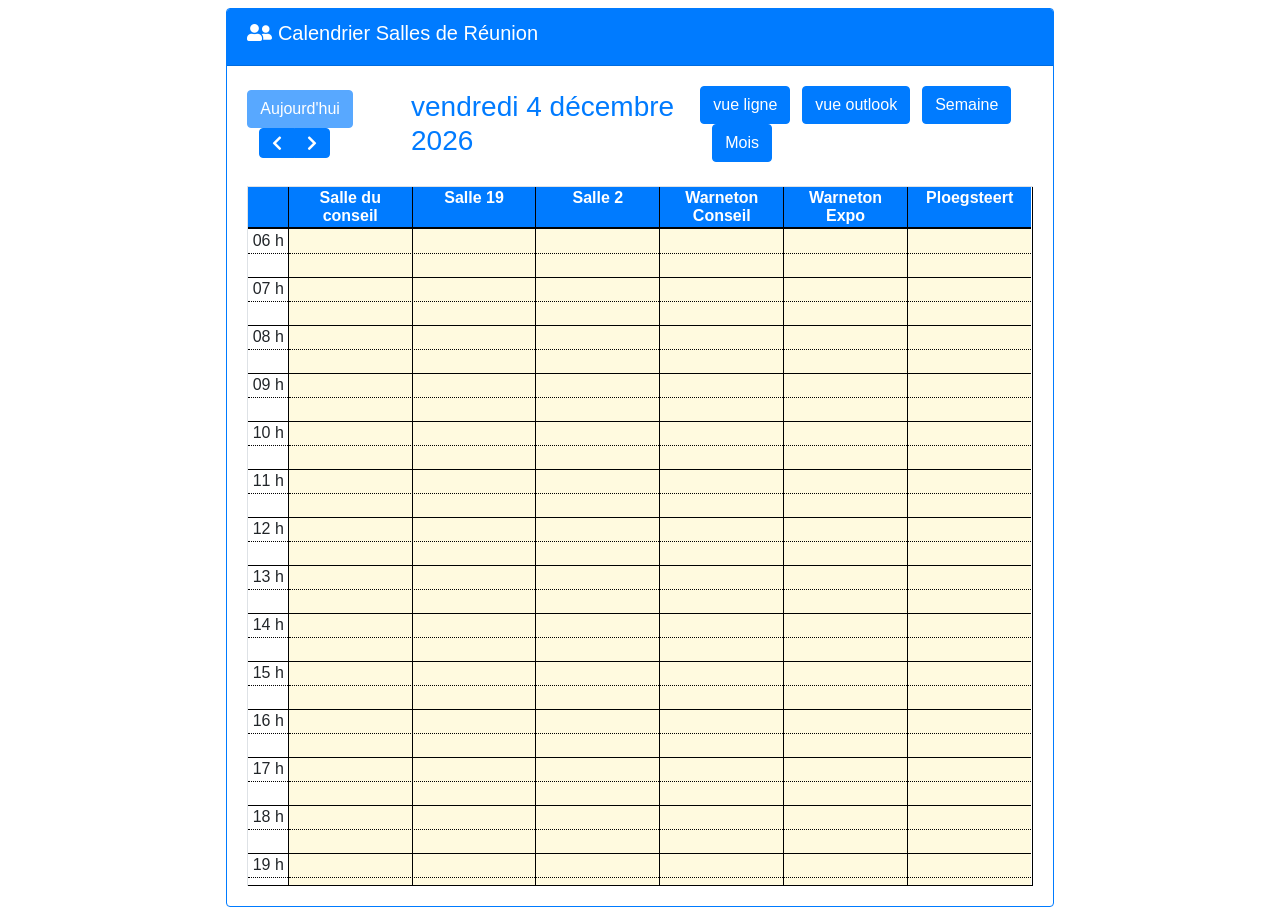
<file: index.html>
<head>
<meta charset="utf-8">
<link rel="stylesheet" href="./css/bootstrap.min.css" rel="stylesheet">
<script src="./js/jquery-3.4.1.js"></script>
<script src="./js/jquery-ui-1.12.1/jquery-ui.js"></script>
<script src="./js/jquery-ui-1.12.1/datepicker-fr.js"></script>
<script src="./js/timepicker/timepicker.js"></script>
<script src="./js/bootstrap.min.js"></script>
<script src="assets/fullcal/lib/main.js"></script>
<script src="assets/fullcal/lib/locales/fr.js"></script>
<link href="css/fawesome/fontawesome-all.css" rel="stylesheet" />
<link rel="stylesheet" href="./js/jquery-ui-1.12.1/jquery-ui.css">
<link rel="stylesheet" href="./js/timepicker/timepicker.css">

<link href="assets/fullcal/lib/main.css" rel="stylesheet" />
	





</head>

<body>



<style type="text/css">

.fc th {
    text-align: center;
    background: #007bff;
    color: #ffffff;
}
.fc .fc-toolbar-title {
    font-size: 1.75em;
    margin: 0;
    color: #007bff;
}
.fc .fc-highlight {
    background: rgba(0, 0,0, 0.3);
    
  }
.table-bordered td, .table-bordered th {
    border: 1px solid #000000;
}
.fc-direction-ltr .fc-timegrid-col-events {
    margin: unset;
}
.fc-day-sun { background-color:#cbe4ff;
	 }
.fc-day-sat { background-color:#cbe4ff;  }
</style>


<!-- Contenu de la page -->
<div id="wrapper">
	<div class="row">
      <div class="col-lg-2"> 
	  <!-- Button trigger modal -->



<!-- Modal creation-->
<div class="modal fade" id="creationModal" tabindex="-1" role="dialog" aria-labelledby="creationModal" aria-hidden="true">
  <div class="modal-dialog modal-dialog-centered" role="document">
    <div class="modal-content">
      <div class="modal-header bg-info text-white">
        <h5 class="modal-title" id="creationModalTitre">Calendrier des salles </h5> 
		<!--<p>Date: <input type="text" id="datepicker" size="30"></p> -->
        <button type="button" class="close" data-dismiss="modal" aria-label="Close">
          <span aria-hidden="true">&times;</span>
        </button>
      </div>
      <div class="modal-body">
	  <div class="container-fluid">

<form id="creationReservation" class="form-horizontal" method="POST">
	<div class="row">

		<div class="col-md-6">

				<!-- <div id="eventId-group" class="form-group"> -->
				<input type="hidden" class="form-control" id="persId" name="persId">
				<input type="hidden" class="form-control" id="eventId" name="eventId">
				<input type="hidden" class="form-control" id="sequence" name="sequence">
					<!-- errors will go here -->
					<!-- </div> -->
		
				<div id="titleEvent-group" class="form-group">
					<label class="control-label" for="titleEvent">Intitulé Réunion</label>
					<input type="text" class="form-control" id="titleEvent" name="titleEvent" autocomplete="off" readonly="true">
							<!-- errors will go here -->
				</div>

				<div id="startdate-group" class="form-group">
				<label class="control-label" for="startDate">Heure de début</label>
				<input type="text" class="form-control" id="startDate" name="startDate" autocomplete="off" readonly="true">
				<!-- errors will go here -->
				</div>

				<div id="enddate-group" class="form-group">
				<label class="control-label" for="endDate">Heure de fin</label>
				<input type="text" class="form-control " id="endDate" name="endDate" autocomplete="off" readonly="true" >
									<!-- errors will go here -->
				</div>

		</div>

		<div class="col-md-6">

			<div id="date-group" class="form-group">
				<label class="control-label" for="date">Date</label>
				<input type="text" class="form-control" id="datepicker" name="dayDate" autocomplete="off" readonly="true">
				<!-- errors will go here -->
			</div>
			<div id="textcolor-group" class="form-group">
				<label class="control-label" for="Salle">Salle</label>
				<select id="salle" name="salle" class="form-control" disabled="true">
    				<option value=1>Salle Conseil</option>
    				<option value=2>Salle 19 </option>
    				<option value=4>Salle 2</option>
					<option value=5>Warneton Conseil</option>
					<option value=6>Warneton Expo</option>
					<option value=7>Ploegsteert</option>
 				</select>
			</div>
			<div id="textcolor-group" class="form-group">
			<label class="control-label" for="aides"> Réception </label>
				<input type="checkbox" id="ckserrecep"  name="ckserrecep" onclick="" disabled="true" >
				<label class="control-label" for="aides">Service Informatique</label>
				<input type="checkbox" id="ckserinfo"   name="ckserinfo" onclick="" disabled="true">
				
			</div>
	 	</div>
			
		<div class="col-md-12">
			<div id="descriptionEvent-group" class="form-group">
            	<label for="message-text" class="col-form-label">Description </label>
            	<textarea form="creationReservation" class="form-control rounded-0" id="areadescription" name="areadescription" rows="6" readonly="true"></textarea>
          	</div>
	</div>
	</form>	  
</div>



</div>

      </div>
      <div class="modal-footer">
        <div id="bouttonAnnuler"> <button type="button" class="btn btn-secondary" data-dismiss="modal">Annuler</button></div>
        
		
		
      </div>
    </div>
  </div>
</div>

<!-- Modal update-->

	  
	  
	  </div> 
			





	  
	  <div class="col-lg-8">
	  		<div class="card border-primary mt-2 mx-2 ">
  					<div class="card-header text-white bg-primary ">
    					<h5> <i class="fas fa-user-friends"></i> Calendrier Salles de Réunion</h5>
  					</div>
				 
				 	 <div class="card-body">
				  
						 <div id="calendar"></div>
					 </div>
		   </div>
		
			
		</div>
	     

		
			
	     



				
		<!--Quatrieme COLONNE -->
		<div class="col-lg-2">

			
		
	   
	   
	   
	   
	   </div>	<!-- //FIN COlONNE 4 -->		
	            
                          
                   

    </div> <!--  FIN ROW -->
			
			  
   </div>  <!-- FIN WRAPPER --> 

	
    <script>
	var calendar;
    document.addEventListener('DOMContentLoaded', function() {
    var calendarEl = document.getElementById('calendar');

    calendar = new FullCalendar.Calendar(calendarEl, {
	  
	  schedulerLicenseKey: 'GPL-My-Project-Is-Open-Source',
	  locale: 'fr',
      height: '800',
      slotMinTime: '06:00:00',
      slotMaxTime: '22:00:00',
	  themeSystem: 'bootstrap',
	  allDaySlot: false,
      // slotDuration: '00:15:00',
	  
	  views: {
    	month: { titleFormat: { year: 'numeric', month: 'long' }},
		week: { titleFormat: { year: 'numeric', month: 'long',day: 'numeric'}},
		day: { titleFormat: { year: 'numeric', month: 'long', day: 'numeric', weekday: 'long'}}
		    	
      },

       
	  navLinks: true,
     // slotLabelInterval: '00:30:00',
	 eventOverlap: false,
      editable: false, // enable draggable events
      selectable: true,
      aspectRatio: 1.8,
      resourceAreaWidth: '15%',
	  customButtons: {
          myCustomButton1: {
			text: 'Semaine',
          click: function () {//alert('Vous allez changer un truc' );
	calendar.setOption('height', 400);
	calendar.changeView('dayGridWeek');}
                    
                         },
		  myCustomButton2: {
          text: 'vue ligne',
          click: function () {//alert('Vous allez changer un truc' );
	calendar.setOption('height', 250);
	calendar.changeView('resourceTimelineDay');}
                    
                         },
		 myCustomButton3: {
          text: 'vue outlook',
          click: function () {//alert('Vous allez changer un truc' );
	calendar.setOption('height', 800);
	calendar.changeView('resourceTimeGridDay');}
                    
                         },
						 myCustomButton4: {
          text: 'Mois',
          click: function () {//alert('Vous allez changer un truc' );
	calendar.setOption('height', 800);
	calendar.changeView('dayGridMonth');}
                    
                         }
      },
      headerToolbar: {
        left: 'today prev,next',
        center: 'title',
        right: 'myCustomButton2 myCustomButton3 myCustomButton1 myCustomButton4'
      },
      //initialView: 'resourceTimelineDay',
	  initialView: 'resourceTimeGridDay',
	
	  eventResize: function(info) { 
		
	 
	},
	 
	  select: function(info) { 
	 
	 },
	  dateClick: function(info) {     //ce qui se passe quand on clique sur une date
		
		viderForm();
		   
		var dktl = new Date (info.date);
				 //alert('dateclick ');

        if (dktl.getHours() == 0){       //heure = 0 cad on a cliqué sur le jour du mois/semaine donc on va sur ce jour la
            calendar.setOption('height', 800);
		    calendar.changeView('resourceTimeGridDay');
		    calendar.gotoDate( info.date );
        }
        else {  // on a cliqué sur une des heures du jour donc on ouvre fenetre pour encoder reservation e
            
           
        }  
	   
      },

	  navLinkDayClick: function(date,jevent) { // lorsque l'on clique sur numéro du jour dans calendrier -> go ce jour la
		
		calendar.setOption('height', 800);
		calendar.changeView('resourceTimeGridDay');
		calendar.gotoDate( date );

	  },
	  eventDrop: function(info) {
		
    
  },
	  
	  eventClick: function(info) {
		
		if(info.event.extendedProps.serrecep < 99)
		{
		
		var id = info.event.id;
		
		viderForm();
        //alert('date creation: ' + info.event.start);
		var d = new Date (info.event.start);
		var f = new Date (info.event.end);
		jour=d.getDate();
		if(jour < 10)
          jour = "0" + jour;
		mois = d.getMonth()+1;
		if(mois< 10)
          mois = "0" + mois;


	    var dateEvent = jour+'/'+mois+'/'+d.getFullYear();
		//alert('date debut: ' + dateEvent);
		var minutes = d.getMinutes();
		if(minutes < 10)
          minutes = "0" + minutes;
		
		var debut = d.getHours()+' '+minutes;

		var minutes = f.getMinutes();
		if(minutes < 10)
          minutes = "0" + minutes;
		
		var fin = f.getHours()+' '+minutes;
		var salleId = info.event.getResources()[0].id;
	
		document.getElementById("creationModalTitre").innerHTML = "Visualiser une réunion";
		$('#persId').val(1);
		$('#creationModal').modal('show');
		$('#eventId').attr('value', info.event.id);
		$('#sequence').attr('value', info.event.extendedProps.sequence);
		$('#titleEvent').val(info.event.title);
		$('#salle').val(salleId);
		$('#startDate').attr('value', debut);
		$('#endDate').attr('value', fin);
		$('#datepicker').attr('value', dateEvent);
		
		$('#areadescription').val(info.event.extendedProps.description);
		
		if (info.event.extendedProps.serrecep == 1) {
             $( "#ckserrecep" ).prop( "checked", true );
			//alert('serrecep : ' + info.event.extendedProps.serrecep + "serinf : " + info.event.extendedProps.serinf); 
        }
		else
		{ $( "#ckserrecep" ).prop( "checked", false); }

		if (info.event.extendedProps.serinf == 1)
		{ 
			//alert('serrecep : ' + info.event.extendedProps.serrecep + "serinf : " + info.event.extendedProps.serinf);
			$( "#ckserinfo" ).prop( "checked", true ); }
		else
		{ $( "#ckserinfo" ).prop( "checked", false); }


		
		
		
		
		
		
        $('#creationModal').modal('show'); 
	}
	else
	{
	
	}
  },

      
      resourceAreaHeaderContent: 'Salles',
      resources: [
        { id: '1', title: 'Salle du conseil' },
        { id: '2', title: 'Salle 19' },
        { id: '4', title: 'Salle 2' },
		{ id: '5', title: 'Warneton Conseil' },
		{ id: '6', title: 'Warneton Expo' },
		{ id: '7', title: 'Ploegsteert' },
        
     
      ],
      events: 'test.json',
	  
      
    });

    calendar.render();
  });

</script>
<script>
$('body').on('click', '.datetimepicker', function() {
    $(this).not('.hasDateTimePicker').datetimepicker({
        controlType: 'select',
        changeMonth: true,
        changeYear: true,
        dateFormat: "dd-mm-yy",
        timeFormat: 'HH:mm:ss',
        yearRange: "1900:+10",
        showOn:'focus',
        firstDay: 1
    }).focus();
});
</script>

  
<script>

function afficheModal() {
	viderForm();
	$('#creationModal').modal('show'); 
	$('#bouttonSupprimer').hide();
	$('#bouttonMaj').hide();
	$('#bouttonCreer').show();
	$('#bouttonValider').show();
	$('#salle').attr('value','Salle Modif');

}
</script>




<script>
function viderForm() {
	
//	alert('Vous allez viderformter un truc !!!' );

		  	
		$('#eventId').removeAttr('value');
		//alert ('#title event vaut'+ $('#titleEvent').val());
		
		$('#titleEvent').val("");
		//alert ('#title event vaut maintenant '+ $('#titleEvent').val());
		//$('#titleEvent').attr('value', '');

		
		//$('#salle')[salleId].selected = true;
		$('#startDate').removeAttr('value');
		$('#endDate').removeAttr('value');
		$('#datepicker').removeAttr('value');
		$("#ckserrecep" ).prop("checked", false);
	    $("#ckserinfo" ).prop("checked", false);
		$('#areadescription').val("");
	
}
</script>



</body>
</file>
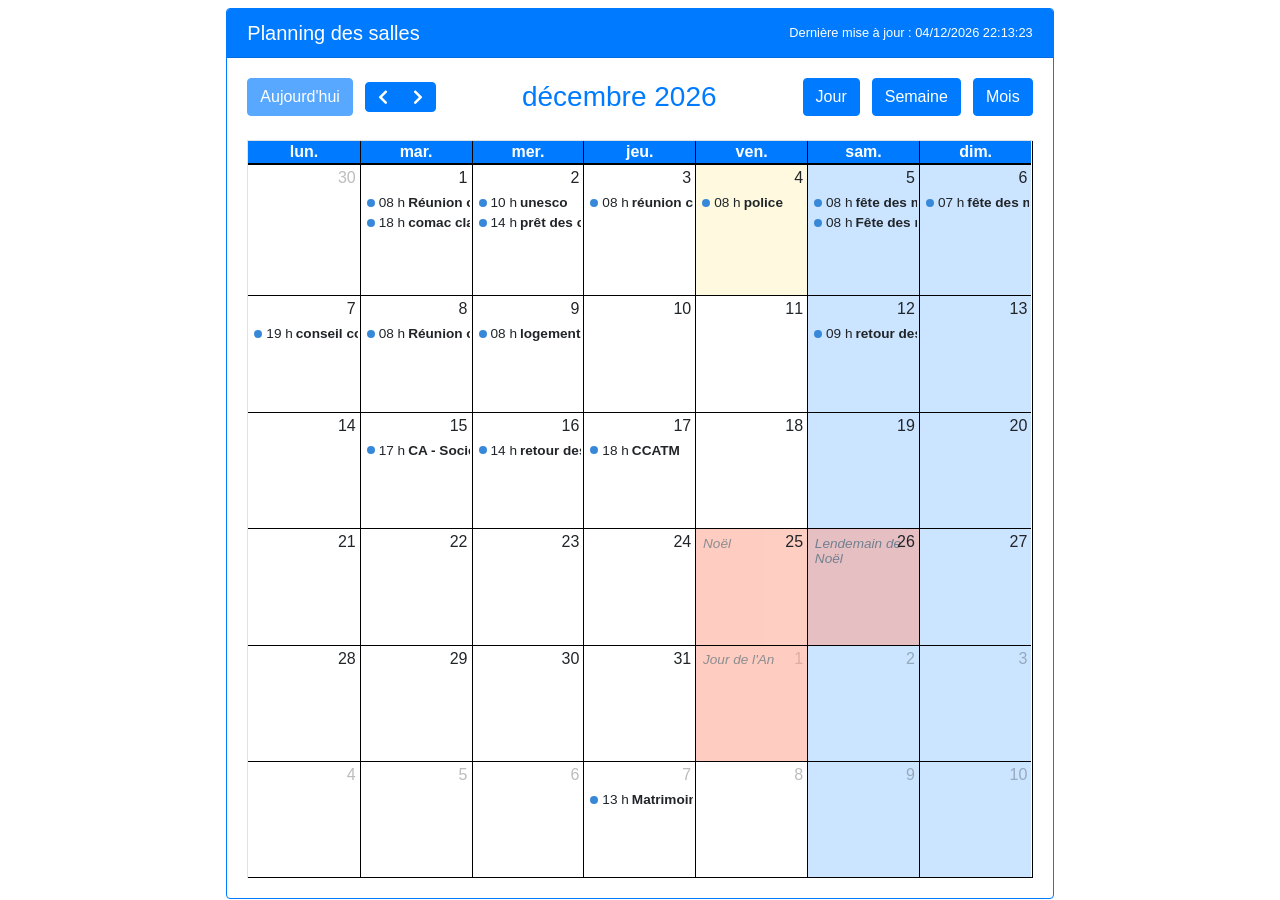
<file: shcwr.html>
<head>
<meta charset="utf-8">
<link rel="stylesheet" href="./css/bootstrap.min.css" rel="stylesheet">
<script src="./js/jquery-3.4.1.js"></script>
<script src="./js/jquery-ui-1.12.1/jquery-ui.js"></script>
<script src="./js/jquery-ui-1.12.1/datepicker-fr.js"></script>
<script src="./js/timepicker/timepicker.js"></script>
<script src="./js/bootstrap.min.js"></script>
<script src="assets/fullcal/lib/main.js"></script>
<script src="assets/fullcal/lib/locales/fr.js"></script>
<link href="css/fawesome/fontawesome-all.css" rel="stylesheet" />
<link rel="stylesheet" href="./js/jquery-ui-1.12.1/jquery-ui.css">
<link rel="stylesheet" href="./js/timepicker/timepicker.css">

<link href="assets/fullcal/lib/main.css" rel="stylesheet" />
	

</head>
<body>


<style type="text/css">

.fc th {
    text-align: center;
    background: #007bff;
    color: #ffffff;
}
.fc .fc-toolbar-title {
    font-size: 1.75em;
    margin: 0;
    color: #007bff;
}
.fc .fc-highlight {
    background: rgba(0, 0,0, 0.3);
    
  }
.table-bordered td, .table-bordered th {
    border: 1px solid #000000;
}
.fc-direction-ltr .fc-timegrid-col-events {
    margin: unset;
}
.fc-day-sun { background-color:#cbe4ff;
	 }
.fc-day-sat { background-color:#cbe4ff;  }
</style>


<!-- Contenu de la page -->
<div id="wrapper">
	<div class="row">
      <div class="col-lg-2"> 
	  <!-- Button trigger modal -->



<!-- Modal creation-->
<div class="modal fade" id="creationModal" tabindex="-1" role="dialog" aria-labelledby="creationModal" aria-hidden="true">
  <div class="modal-dialog modal-dialog-centered" role="document">
    <div class="modal-content">
      <div class="modal-header bg-info text-white">
        <h5 class="modal-title" id="creationModalTitre">Calendrier des salles </h5> 
		<!--<p>Date: <input type="text" id="datepicker" size="30"></p> -->
        <button type="button" class="close" data-dismiss="modal" aria-label="Close">
          <span aria-hidden="true">&times;</span>
        </button>
      </div>
      <div class="modal-body">
	  <div class="container-fluid">

<form id="creationReservation" class="form-horizontal" method="POST">
	<div class="row">

		<div class="col-md-6">

				<!-- <div id="eventId-group" class="form-group"> -->
				<input type="hidden" class="form-control" id="persId" name="persId">
				<input type="hidden" class="form-control" id="eventId" name="eventId">
				<input type="hidden" class="form-control" id="sequence" name="sequence">
					<!-- errors will go here -->
					<!-- </div> -->
		
				<div id="titleEvent-group" class="form-group">
					<label class="control-label" for="titleEvent">Intitulé Réunion</label>
					<input type="text" class="form-control" id="titleEvent" name="titleEvent" autocomplete="off" readonly="true">
							<!-- errors will go here -->
				</div>

				<div id="startdate-group" class="form-group">
				<label class="control-label" for="startDate">Heure de début</label>
				<input type="text" class="form-control" id="startDate" name="startDate" autocomplete="off" readonly="true">
				<!-- errors will go here -->
				</div>

				<div id="enddate-group" class="form-group">
				<label class="control-label" for="endDate">Heure de fin</label>
				<input type="text" class="form-control " id="endDate" name="endDate" autocomplete="off" readonly="true" >
									<!-- errors will go here -->
				</div>

		</div>

		<div class="col-md-6">

			<div id="date-group" class="form-group">
				<label class="control-label" for="date">Date</label>
				<input type="text" class="form-control" id="datepicker" name="dayDate" autocomplete="off" readonly="true">
				<!-- errors will go here -->
			</div>
			<div id="textcolor-group" class="form-group">
				<label class="control-label" for="Salle">Salle</label>
				<select id="salle" name="salle" class="form-control" disabled="true">
    				
					<option value=5>Salle Justice de Paix</option>
					<option value=6> Salle Musique</option>
				
 				</select>
			</div>
			<div id="textcolor-group" class="form-group">
			<label class="control-label" for="aides"> Réception </label>
				<input type="checkbox" id="ckserrecep"  name="ckserrecep" onclick="" disabled="true" >
				<label class="control-label" for="aides">Service Informatique</label>
				<input type="checkbox" id="ckserinfo"   name="ckserinfo" onclick="" disabled="true">
				
			</div>
	 	</div>
			
		<div class="col-md-12">
			<div id="descriptionEvent-group" class="form-group">
            	<label for="message-text" class="col-form-label">Description </label>
            	<textarea form="creationReservation" class="form-control rounded-0" id="areadescription" name="areadescription" rows="6" readonly="true"></textarea>
          	</div>
	</div>
	</form>	  
</div>



</div>

      </div>
      <div class="modal-footer">
        <div id="bouttonAnnuler"> <button type="button" class="btn btn-secondary" data-dismiss="modal">Annuler</button></div>
        
		
		
      </div>
    </div>
  </div>
</div>

<!-- Modal update-->

	  
	  
	  </div> 
			





	  
	  <div class="col-lg-8">
	  		<div class="card border-primary mt-2 mx-2 ">
  				<div class="card-header text-white bg-primary ">
    			<!--		<h5> <i class="fas fa-user-friends"></i> Planning Salles HDV Warneton <small> Dernière mise à jour : <span id="lastUpdate">chargement...</span>  </small>
						</h5>
  					</div> -->
				 <div class="d-flex justify-content-between align-items-center">
      				<h5 class="card-title mb-0">
        				Planning des salles
      				</h5>

      				<small class="mb-0">
    			    Dernière mise à jour :
       				 <span id="lastUpdate">chargement...</span>
      				</small>
   				 </div>
				</div>
				
				 	 <div class="card-body">
				  
						 <div id="calendar"></div>
					 </div>
		   </div>
		
			
		</div>
	     

		
			
	     



				
		<!--Quatrieme COLONNE -->
		<div class="col-lg-2">

			
		
	   
	   
	   
	   
	   </div>	<!-- //FIN COlONNE 4 -->		
	            
                          
                   

    </div> <!--  FIN ROW -->
			
			  
   </div>  <!-- FIN WRAPPER --> 

<script>
document.addEventListener('DOMContentLoaded', function() {

  fetch('hdvwar.json')
    .then(response => {

      const lastModified = response.headers.get('Last-Modified');

      if (lastModified) {
        const date = new Date(lastModified);
        document.getElementById('lastUpdate').textContent =
          date.toLocaleString('fr-FR');
      }

    })
    .catch(error => {
      console.log("Erreur récupération date :", error);
    });

});
</script>

	
    <script>
	var calendar;
    document.addEventListener('DOMContentLoaded', function() {
    var calendarEl = document.getElementById('calendar');

    calendar = new FullCalendar.Calendar(calendarEl, {
	  
	  schedulerLicenseKey: 'GPL-My-Project-Is-Open-Source',
	  locale: 'fr',
      height: '800',
      slotMinTime: '06:00:00',
      slotMaxTime: '22:00:00',
	  themeSystem: 'bootstrap',
	  allDaySlot: false,
      // slotDuration: '00:15:00',
	  
	  views: {
    	month: { titleFormat: { year: 'numeric', month: 'long' }},
		week: { titleFormat: { year: 'numeric', month: 'long',day: 'numeric'}},
		day: { titleFormat: { year: 'numeric', month: 'long', day: 'numeric', weekday: 'long'}}
		    	
      },

       
	  navLinks: true,
     // slotLabelInterval: '00:30:00',
	 eventOverlap: false,
      editable: false, // enable draggable events
      selectable: true,
      aspectRatio: 1.8,
      resourceAreaWidth: '15%',
	  customButtons: {
          myCustomButton1: {
			text: 'Semaine',
          click: function () {//alert('Vous allez changer un truc' );
	calendar.setOption('height', 400);
	calendar.changeView('dayGridWeek');}
                    
                         },
		
		 myCustomButton2: {
          text: 'Jour',
          click: function () {//alert('Vous allez changer un truc' );
	calendar.setOption('height', 800);
	calendar.changeView('resourceTimeGridDay');}
                    
                         },
		myCustomButton3: {
          text: 'Mois',
          click: function () {//alert('Vous allez changer un truc' );
	calendar.setOption('height', 800);
	calendar.changeView('dayGridMonth');}
                    
                         }
      },
      headerToolbar: {
        left: 'today prev,next',
        center: 'title',
        right: 'myCustomButton2 myCustomButton1 myCustomButton3'
      },
      initialView: 'dayGridMonth',
	  //initialView: 'resourceTimeGridDay',
	
	  eventResize: function(info) { 
		
	 
	},
	 
	  select: function(info) { 
	 
	 },
	  dateClick: function(info) {     //ce qui se passe quand on clique sur une date
		
		viderForm();
		   
		var dktl = new Date (info.date);
				 //alert('dateclick ');

        if (dktl.getHours() == 0){       //heure = 0 cad on a cliqué sur le jour du mois/semaine donc on va sur ce jour la
            calendar.setOption('height', 800);
		    calendar.changeView('resourceTimeGridDay');
		    calendar.gotoDate( info.date );
        }
        else {  // on a cliqué sur une des heures du jour donc on ouvre fenetre pour encoder reservation e
            
           
        }  
	   
      },

	  navLinkDayClick: function(date,jevent) { // lorsque l'on clique sur numéro du jour dans calendrier -> go ce jour la
		
		calendar.setOption('height', 800);
		calendar.changeView('resourceTimeGridDay');
		calendar.gotoDate( date );

	  },
	  eventDrop: function(info) {
		
    
  },
	  
	  eventClick: function(info) {
		
		
		
		var id = info.event.id;
		
		viderForm();
        //alert('date creation: ' + info.event.start);
		var d = new Date (info.event.start);
		var f = new Date (info.event.end);
		jour=d.getDate();
		if(jour < 10)
          jour = "0" + jour;
		mois = d.getMonth()+1;
		if(mois< 10)
          mois = "0" + mois;


	    var dateEvent = jour+'/'+mois+'/'+d.getFullYear();
		//alert('date debut: ' + dateEvent);
		var minutes = d.getMinutes();
		if(minutes < 10)
          minutes = "0" + minutes;
		
		var debut = d.getHours()+' '+minutes;

		var minutes = f.getMinutes();
		if(minutes < 10)
          minutes = "0" + minutes;
		
		var fin = f.getHours()+' '+minutes;
		var salleId = info.event.getResources()[0].id;
	
		document.getElementById("creationModalTitre").innerHTML = "Visualiser une réunion";
		$('#persId').val(1);
		$('#creationModal').modal('show');
		$('#eventId').attr('value', info.event.id);
		$('#sequence').attr('value', info.event.extendedProps.sequence);
		$('#titleEvent').val(info.event.title);
		$('#salle').val(salleId);
		$('#startDate').attr('value', debut);
		$('#endDate').attr('value', fin);
		$('#datepicker').attr('value', dateEvent);
		
		$('#areadescription').val(info.event.extendedProps.description);
		
		$('#creationModal').modal('show'); 
	
  },

      
      resourceAreaHeaderContent: 'Salles',
      resources: [
      
		{ id: '5', title: 'Warneton Justice de Paix' },
		{ id: '6', title: 'Warneton Salle Musique' },
		   
     
      ],
      events: 'hdvwar.json',
	  
      
    });

    calendar.render();
  });

</script>
<script>
$('body').on('click', '.datetimepicker', function() {
    $(this).not('.hasDateTimePicker').datetimepicker({
        controlType: 'select',
        changeMonth: true,
        changeYear: true,
        dateFormat: "dd-mm-yy",
        timeFormat: 'HH:mm:ss',
        yearRange: "1900:+10",
        showOn:'focus',
        firstDay: 1
    }).focus();
});
</script>

  
<script>

function afficheModal() {
	viderForm();
	$('#creationModal').modal('show'); 
	$('#bouttonSupprimer').hide();
	$('#bouttonMaj').hide();
	$('#bouttonCreer').show();
	$('#bouttonValider').show();
	$('#salle').attr('value','Salle Modif');

}
</script>




<script>
function viderForm() {
	
//	alert('Vous allez viderformter un truc !!!' );

		  	
		$('#eventId').removeAttr('value');
		//alert ('#title event vaut'+ $('#titleEvent').val());
		
		$('#titleEvent').val("");
		//alert ('#title event vaut maintenant '+ $('#titleEvent').val());
		//$('#titleEvent').attr('value', '');

		
		//$('#salle')[salleId].selected = true;
		$('#startDate').removeAttr('value');
		$('#endDate').removeAttr('value');
		$('#datepicker').removeAttr('value');
		$("#ckserrecep" ).prop("checked", false);
	    $("#ckserinfo" ).prop("checked", false);
		$('#areadescription').val("");
	
}
</script>



</body>
</file>
<file: js/timepicker/timepicker.css>
.ui-timepicker-div .ui-widget-header { margin-bottom: 8px; }
.ui-timepicker-div dl { text-align: left; }
.ui-timepicker-div dl dt { float: left; clear:left; padding: 0 0 0 5px; }
.ui-timepicker-div dl dd { margin: 0 10px 10px 40%; }
.ui-timepicker-div td { font-size: 90%; }
.ui-tpicker-grid-label { background: none; border: none; margin: 0; padding: 0; }
.ui-timepicker-div .ui_tpicker_unit_hide{ display: none; }

.ui-timepicker-div .ui_tpicker_time .ui_tpicker_time_input { background: none; color: inherit; border: none; outline: none; border-bottom: solid 1px #555; width: 95%; }
.ui-timepicker-div .ui_tpicker_time .ui_tpicker_time_input:focus { border-bottom-color: #aaa; }

.ui-timepicker-rtl{ direction: rtl; }
.ui-timepicker-rtl dl { text-align: right; padding: 0 5px 0 0; }
.ui-timepicker-rtl dl dt{ float: right; clear: right; }
.ui-timepicker-rtl dl dd { margin: 0 40% 10px 10px; }

/* Shortened version style */
.ui-timepicker-div.ui-timepicker-oneLine { padding-right: 2px; }
.ui-timepicker-div.ui-timepicker-oneLine .ui_tpicker_time,
.ui-timepicker-div.ui-timepicker-oneLine dt { display: none; }
.ui-timepicker-div.ui-timepicker-oneLine .ui_tpicker_time_label { display: block; padding-top: 2px; }
.ui-timepicker-div.ui-timepicker-oneLine dl { text-align: right; }
.ui-timepicker-div.ui-timepicker-oneLine dl dd,
.ui-timepicker-div.ui-timepicker-oneLine dl dd > div { display:inline-block; margin:0; }
.ui-timepicker-div.ui-timepicker-oneLine dl dd.ui_tpicker_minute:before,
.ui-timepicker-div.ui-timepicker-oneLine dl dd.ui_tpicker_second:before { content:':'; display:inline-block; }
.ui-timepicker-div.ui-timepicker-oneLine dl dd.ui_tpicker_millisec:before,
.ui-timepicker-div.ui-timepicker-oneLine dl dd.ui_tpicker_microsec:before { content:'.'; display:inline-block; }
.ui-timepicker-div.ui-timepicker-oneLine .ui_tpicker_unit_hide,
.ui-timepicker-div.ui-timepicker-oneLine .ui_tpicker_unit_hide:before{ display: none; }

#ui-datepicker-div {
    z-index: 10000 !important;
}

.ui-autocomplete { position: absolute; cursor: default;z-index:30 !important;}
.ui-front { z-index: 9999; }
.ui-autocomplete {
    z-index: 99999999;
}
ul.ui-autocomplete {
    z-index: 99999999;
}

.ui-datepicker-month, .ui-datepicker-year {
    color: #000000;
}
</file>
<file: assets/fullcal/lib/main.css>
/* classes attached to <body> */

.fc-not-allowed,
.fc-not-allowed .fc-event { /* override events' custom cursors */
  cursor: not-allowed;
}

.fc-unselectable {
  -webkit-user-select: none;
     -moz-user-select: none;
      -ms-user-select: none;
          user-select: none;
  -webkit-touch-callout: none;
  -webkit-tap-highlight-color: rgba(0, 0, 0, 0);
}
.fc {
  /* layout of immediate children */
  display: flex;
  flex-direction: column;

  font-size: 1em
}
.fc,
  .fc *,
  .fc *:before,
  .fc *:after {
    box-sizing: border-box;
  }
.fc table {
    border-collapse: collapse;
    border-spacing: 0;
    font-size: 1em; /* normalize cross-browser */
  }
.fc th {
    text-align: center;
  }
.fc th,
  .fc td {
    vertical-align: top;
    padding: 0;
  }
.fc a[data-navlink] {
    cursor: pointer;
  }
.fc a[data-navlink]:hover {
    text-decoration: underline;
  }
.fc-direction-ltr {
  direction: ltr;
  text-align: left;
}
.fc-direction-rtl {
  direction: rtl;
  text-align: right;
}
.fc-theme-standard td,
  .fc-theme-standard th {
    border: 1px solid #ddd;
    border: 1px solid var(--fc-border-color, #ddd);
  }
/* for FF, which doesn't expand a 100% div within a table cell. use absolute positioning */
/* inner-wrappers are responsible for being absolute */
/* TODO: best place for this? */
.fc-liquid-hack td,
  .fc-liquid-hack th {
    position: relative;
  }

@font-face {
  font-family: 'fcicons';
  src: url("[data-uri]") format('truetype');
  font-weight: normal;
  font-style: normal;
}

.fc-icon {
  /* added for fc */
  display: inline-block;
  width: 1em;
  height: 1em;
  text-align: center;
  -webkit-user-select: none;
     -moz-user-select: none;
      -ms-user-select: none;
          user-select: none;

  /* use !important to prevent issues with browser extensions that change fonts */
  font-family: 'fcicons' !important;
  speak: none;
  font-style: normal;
  font-weight: normal;
  font-variant: normal;
  text-transform: none;
  line-height: 1;

  /* Better Font Rendering =========== */
  -webkit-font-smoothing: antialiased;
  -moz-osx-font-smoothing: grayscale;
}

.fc-icon-chevron-left:before {
  content: "\e900";
}

.fc-icon-chevron-right:before {
  content: "\e901";
}

.fc-icon-chevrons-left:before {
  content: "\e902";
}

.fc-icon-chevrons-right:before {
  content: "\e903";
}

.fc-icon-minus-square:before {
  content: "\e904";
}

.fc-icon-plus-square:before {
  content: "\e905";
}

.fc-icon-x:before {
  content: "\e906";
}
/*
Lots taken from Flatly (MIT): https://bootswatch.com/4/flatly/bootstrap.css

These styles only apply when the standard-theme is activated.
When it's NOT activated, the fc-button classes won't even be in the DOM.
*/
.fc {

  /* reset */

}
.fc .fc-button {
    border-radius: 0;
    overflow: visible;
    text-transform: none;
    margin: 0;
    font-family: inherit;
    font-size: inherit;
    line-height: inherit;
  }
.fc .fc-button:focus {
    outline: 1px dotted;
    outline: 5px auto -webkit-focus-ring-color;
  }
.fc .fc-button {
    -webkit-appearance: button;
  }
.fc .fc-button:not(:disabled) {
    cursor: pointer;
  }
.fc .fc-button::-moz-focus-inner {
    padding: 0;
    border-style: none;
  }
.fc {

  /* theme */

}
.fc .fc-button {
    display: inline-block;
    font-weight: 400;
    text-align: center;
    vertical-align: middle;
    -webkit-user-select: none;
       -moz-user-select: none;
        -ms-user-select: none;
            user-select: none;
    background-color: transparent;
    border: 1px solid transparent;
    padding: 0.4em 0.65em;
    font-size: 1em;
    line-height: 1.5;
    border-radius: 0.25em;
  }
.fc .fc-button:hover {
    text-decoration: none;
  }
.fc .fc-button:focus {
    outline: 0;
    box-shadow: 0 0 0 0.2rem rgba(44, 62, 80, 0.25);
  }
.fc .fc-button:disabled {
    opacity: 0.65;
  }
.fc {

  /* "primary" coloring */

}
.fc .fc-button-primary {
    color: #fff;
    color: var(--fc-button-text-color, #fff);
    background-color: #2C3E50;
    background-color: var(--fc-button-bg-color, #2C3E50);
    border-color: #2C3E50;
    border-color: var(--fc-button-border-color, #2C3E50);
  }
.fc .fc-button-primary:hover {
    color: #fff;
    color: var(--fc-button-text-color, #fff);
    background-color: #1e2b37;
    background-color: var(--fc-button-hover-bg-color, #1e2b37);
    border-color: #1a252f;
    border-color: var(--fc-button-hover-border-color, #1a252f);
  }
.fc .fc-button-primary:disabled { /* not DRY */
    color: #fff;
    color: var(--fc-button-text-color, #fff);
    background-color: #2C3E50;
    background-color: var(--fc-button-bg-color, #2C3E50);
    border-color: #2C3E50;
    border-color: var(--fc-button-border-color, #2C3E50); /* overrides :hover */
  }
.fc .fc-button-primary:focus {
    box-shadow: 0 0 0 0.2rem rgba(76, 91, 106, 0.5);
  }
.fc .fc-button-primary:not(:disabled):active,
  .fc .fc-button-primary:not(:disabled).fc-button-active {
    color: #fff;
    color: var(--fc-button-text-color, #fff);
    background-color: #1a252f;
    background-color: var(--fc-button-active-bg-color, #1a252f);
    border-color: #151e27;
    border-color: var(--fc-button-active-border-color, #151e27);
  }
.fc .fc-button-primary:not(:disabled):active:focus,
  .fc .fc-button-primary:not(:disabled).fc-button-active:focus {
    box-shadow: 0 0 0 0.2rem rgba(76, 91, 106, 0.5);
  }
.fc {

  /* icons within buttons */

}
.fc .fc-button .fc-icon {
    vertical-align: middle;
    font-size: 1.5em; /* bump up the size (but don't make it bigger than line-height of button, which is 1.5em also) */
  }
.fc .fc-button-group {
    position: relative;
    display: inline-flex;
    vertical-align: middle;
  }
.fc .fc-button-group > .fc-button {
    position: relative;
    flex: 1 1 auto;
  }
.fc .fc-button-group > .fc-button:hover {
    z-index: 1;
  }
.fc .fc-button-group > .fc-button:focus,
  .fc .fc-button-group > .fc-button:active,
  .fc .fc-button-group > .fc-button.fc-button-active {
    z-index: 1;
  }
.fc-direction-ltr .fc-button-group > .fc-button:not(:first-child) {
    margin-left: -1px;
    border-top-left-radius: 0;
    border-bottom-left-radius: 0;
  }
.fc-direction-ltr .fc-button-group > .fc-button:not(:last-child) {
    border-top-right-radius: 0;
    border-bottom-right-radius: 0;
  }
.fc-direction-rtl .fc-button-group > .fc-button:not(:first-child) {
    margin-right: -1px;
    border-top-right-radius: 0;
    border-bottom-right-radius: 0;
  }
.fc-direction-rtl .fc-button-group > .fc-button:not(:last-child) {
    border-top-left-radius: 0;
    border-bottom-left-radius: 0;
  }
.fc .fc-toolbar {
    display: flex;
    justify-content: space-between;
    align-items: center;
  }
.fc .fc-toolbar.fc-header-toolbar {
    margin-bottom: 1.5em;
  }
.fc .fc-toolbar.fc-footer-toolbar {
    margin-top: 1.5em;
  }
.fc .fc-toolbar-title {
    font-size: 1.75em;
    margin: 0;
  }
.fc-direction-ltr .fc-toolbar > * > :not(:first-child) {
    margin-left: .75em; /* space between */
  }
.fc-direction-rtl .fc-toolbar > * > :not(:first-child) {
    margin-right: .75em; /* space between */
  }
.fc-direction-rtl .fc-toolbar-ltr { /* when the toolbar-chunk positioning system is explicitly left-to-right */
    flex-direction: row-reverse;
  }
.fc .fc-scroller {
    -webkit-overflow-scrolling: touch;
    position: relative; /* for abs-positioned elements within */
  }
.fc .fc-scroller-liquid {
    height: 100%;
  }
.fc .fc-scroller-liquid-absolute {
    position: absolute;
    top: 0;
    right: 0;
    left: 0;
    bottom: 0;
  }
.fc .fc-scroller-harness {
    position: relative;
    overflow: hidden;
    direction: ltr;
      /* hack for chrome computing the scroller's right/left wrong for rtl. undone below... */
      /* TODO: demonstrate in codepen */
  }
.fc .fc-scroller-harness-liquid {
    height: 100%;
  }
.fc-direction-rtl .fc-scroller-harness > .fc-scroller { /* undo above hack */
    direction: rtl;
  }
.fc-theme-standard .fc-scrollgrid {
    border: 1px solid #ddd;
    border: 1px solid var(--fc-border-color, #ddd); /* bootstrap does this. match */
  }
.fc .fc-scrollgrid,
    .fc .fc-scrollgrid table { /* all tables (self included) */
      width: 100%; /* because tables don't normally do this */
      table-layout: fixed;
    }
.fc .fc-scrollgrid table { /* inner tables */
      border-top-style: hidden;
      border-left-style: hidden;
      border-right-style: hidden;
    }
.fc .fc-scrollgrid {

    border-collapse: separate;
    border-right-width: 0;
    border-bottom-width: 0;

  }
.fc .fc-scrollgrid-liquid {
    height: 100%;
  }
.fc .fc-scrollgrid-section { /* a <tr> */
    height: 1px /* better than 0, for firefox */

  }
.fc .fc-scrollgrid-section > td {
      height: 1px; /* needs a height so inner div within grow. better than 0, for firefox */
    }
.fc .fc-scrollgrid-section table {
      height: 1px;
        /* for most browsers, if a height isn't set on the table, can't do liquid-height within cells */
        /* serves as a min-height. harmless */
    }
.fc .fc-scrollgrid-section-liquid {
    height: auto

  }
.fc .fc-scrollgrid-section-liquid > td {
      height: 100%; /* better than `auto`, for firefox */
    }
.fc .fc-scrollgrid-section > * {
    border-top-width: 0;
    border-left-width: 0;
  }
.fc .fc-scrollgrid-section-header > *,
  .fc .fc-scrollgrid-section-footer > * {
    border-bottom-width: 0;
  }
.fc .fc-scrollgrid-section-body table,
  .fc .fc-scrollgrid-section-footer table {
    border-bottom-style: hidden; /* head keeps its bottom border tho */
  }
.fc {

  /* stickiness */

}
.fc .fc-scrollgrid-section-sticky > * {
    background: #fff;
    background: var(--fc-page-bg-color, #fff);
    position: -webkit-sticky;
    position: sticky;
    z-index: 2; /* TODO: var */
    /* TODO: box-shadow when sticking */
  }
.fc .fc-scrollgrid-section-header.fc-scrollgrid-section-sticky > * {
    top: 0; /* because border-sharing causes a gap at the top */
      /* TODO: give safari -1. has bug */
  }
.fc .fc-scrollgrid-section-footer.fc-scrollgrid-section-sticky > * {
    bottom: 0; /* known bug: bottom-stickiness doesn't work in safari */
  }
.fc .fc-scrollgrid-sticky-shim { /* for horizontal scrollbar */
    height: 1px; /* needs height to create scrollbars */
    margin-bottom: -1px;
  }
.fc-sticky { /* no .fc wrap because used as child of body */
  position: -webkit-sticky;
  position: sticky;
}
.fc .fc-view-harness {
    flex-grow: 1; /* because this harness is WITHIN the .fc's flexbox */
    position: relative;
  }
.fc {

  /* when the harness controls the height, make the view liquid */

}
.fc .fc-view-harness-active > .fc-view {
    position: absolute;
    top: 0;
    right: 0;
    bottom: 0;
    left: 0;
  }
.fc .fc-col-header-cell-cushion {
    display: inline-block; /* x-browser for when sticky (when multi-tier header) */
    padding: 2px 4px;
  }
.fc .fc-bg-event,
  .fc .fc-non-business,
  .fc .fc-highlight {
    /* will always have a harness with position:relative/absolute, so absolutely expand */
    position: absolute;
    top: 0;
    left: 0;
    right: 0;
    bottom: 0;
  }
.fc .fc-non-business {
    background: rgba(215, 215, 215, 0.3);
    background: var(--fc-non-business-color, rgba(215, 215, 215, 0.3));
  }
.fc .fc-bg-event {
    background: rgb(143, 223, 130);
    background: var(--fc-bg-event-color, rgb(143, 223, 130));
    opacity: 0.3;
    opacity: var(--fc-bg-event-opacity, 0.3)
  }
.fc .fc-bg-event .fc-event-title {
      margin: .5em;
      font-size: .85em;
      font-size: var(--fc-small-font-size, .85em);
      font-style: italic;
    }
.fc .fc-highlight {
    background: rgba(188, 232, 241, 0.3);
    background: var(--fc-highlight-color, rgba(188, 232, 241, 0.3));
  }
.fc .fc-cell-shaded,
  .fc .fc-day-disabled {
    background: rgba(208, 208, 208, 0.3);
    background: var(--fc-neutral-bg-color, rgba(208, 208, 208, 0.3));
  }
/* link resets */
/* ---------------------------------------------------------------------------------------------------- */
a.fc-event,
a.fc-event:hover {
  text-decoration: none;
}
/* cursor */
.fc-event[href],
.fc-event.fc-event-draggable {
  cursor: pointer;
}
/* event text content */
/* ---------------------------------------------------------------------------------------------------- */
.fc-event .fc-event-main {
    position: relative;
    z-index: 2;
  }
/* dragging */
/* ---------------------------------------------------------------------------------------------------- */
.fc-event-dragging:not(.fc-event-selected) { /* MOUSE */
    opacity: 0.75;
  }
.fc-event-dragging.fc-event-selected { /* TOUCH */
    box-shadow: 0 2px 7px rgba(0, 0, 0, 0.3);
  }
/* resizing */
/* ---------------------------------------------------------------------------------------------------- */
/* (subclasses should hone positioning for touch and non-touch) */
.fc-event .fc-event-resizer {
    display: none;
    position: absolute;
    z-index: 4;
  }
.fc-event:hover, /* MOUSE */
.fc-event-selected { /* TOUCH */

}
.fc-event:hover .fc-event-resizer, .fc-event-selected .fc-event-resizer {
    display: block;
  }
.fc-event-selected .fc-event-resizer {
    border-radius: 4px;
    border-radius: calc(var(--fc-event-resizer-dot-total-width, 8px) / 2);
    border-width: 1px;
    border-width: var(--fc-event-resizer-dot-border-width, 1px);
    width: 8px;
    width: var(--fc-event-resizer-dot-total-width, 8px);
    height: 8px;
    height: var(--fc-event-resizer-dot-total-width, 8px);
    border-style: solid;
    border-color: inherit;
    background: #fff;
    background: var(--fc-page-bg-color, #fff)

    /* expand hit area */

  }
.fc-event-selected .fc-event-resizer:before {
      content: '';
      position: absolute;
      top: -20px;
      left: -20px;
      right: -20px;
      bottom: -20px;
    }
/* selecting (always TOUCH) */
/* ---------------------------------------------------------------------------------------------------- */
.fc-event-selected {
  box-shadow: 0 2px 5px rgba(0, 0, 0, 0.2)

  /* expand hit area (subclasses should expand) */

}
.fc-event-selected:before {
    content: "";
    position: absolute;
    z-index: 3;
    top: 0;
    left: 0;
    right: 0;
    bottom: 0;
  }
.fc-event-selected {

  /* dimmer effect */

}
.fc-event-selected:after {
    content: "";
    background: rgba(0, 0, 0, 0.25);
    background: var(--fc-event-selected-overlay-color, rgba(0, 0, 0, 0.25));
    position: absolute;
    z-index: 1;

    /* assume there's a border on all sides. overcome it. */
    /* sometimes there's NOT a border, in which case the dimmer will go over */
    /* an adjacent border, which looks fine. */
    top: -1px;
    left: -1px;
    right: -1px;
    bottom: -1px;
  }
/*
A HORIZONTAL event
*/
.fc-h-event { /* allowed to be top-level */
  display: block;
  border: 1px solid #3788d8;
  border: 1px solid var(--fc-event-border-color, #3788d8);
  background-color: #3788d8;
  background-color: var(--fc-event-bg-color, #3788d8)

}
.fc-h-event .fc-event-main {
    color: #fff;
    color: var(--fc-event-text-color, #fff);
  }
.fc-h-event .fc-event-main-frame {
    display: flex; /* for make fc-event-title-container expand */
  }
.fc-h-event .fc-event-time {
    max-width: 100%; /* clip overflow on this element */
    overflow: hidden;
  }
.fc-h-event .fc-event-title-container { /* serves as a container for the sticky cushion */
    flex-grow: 1;
    flex-shrink: 1;
    min-width: 0; /* important for allowing to shrink all the way */
  }
.fc-h-event .fc-event-title {
    display: inline-block; /* need this to be sticky cross-browser */
    vertical-align: top; /* for not messing up line-height */
    left: 0;  /* for sticky */
    right: 0; /* for sticky */
    max-width: 100%; /* clip overflow on this element */
    overflow: hidden;
  }
.fc-h-event.fc-event-selected:before {
    /* expand hit area */
    top: -10px;
    bottom: -10px;
  }
/* adjust border and border-radius (if there is any) for non-start/end */
.fc-direction-ltr .fc-daygrid-block-event:not(.fc-event-start),
.fc-direction-rtl .fc-daygrid-block-event:not(.fc-event-end) {
  border-top-left-radius: 0;
  border-bottom-left-radius: 0;
  border-left-width: 0;
}
.fc-direction-ltr .fc-daygrid-block-event:not(.fc-event-end),
.fc-direction-rtl .fc-daygrid-block-event:not(.fc-event-start) {
  border-top-right-radius: 0;
  border-bottom-right-radius: 0;
  border-right-width: 0;
}
/* resizers */
.fc-h-event:not(.fc-event-selected) .fc-event-resizer {
  top: 0;
  bottom: 0;
  width: 8px;
  width: var(--fc-event-resizer-thickness, 8px);
}
.fc-direction-ltr .fc-h-event:not(.fc-event-selected) .fc-event-resizer-start,
.fc-direction-rtl .fc-h-event:not(.fc-event-selected) .fc-event-resizer-end {
  cursor: w-resize;
  left: -4px;
  left: calc(var(--fc-event-resizer-thickness, 8px) / -2);
}
.fc-direction-ltr .fc-h-event:not(.fc-event-selected) .fc-event-resizer-end,
.fc-direction-rtl .fc-h-event:not(.fc-event-selected) .fc-event-resizer-start {
  cursor: e-resize;
  right: -4px;
  right: calc(var(--fc-event-resizer-thickness, 8px) / -2);
}
/* resizers for TOUCH */
.fc-h-event.fc-event-selected .fc-event-resizer {
  top: 50%;
  margin-top: -4px;
  margin-top: calc(var(--fc-event-resizer-dot-total-width, 8px) / -2);
}
.fc-direction-ltr .fc-h-event.fc-event-selected .fc-event-resizer-start,
.fc-direction-rtl .fc-h-event.fc-event-selected .fc-event-resizer-end {
  left: -4px;
  left: calc(var(--fc-event-resizer-dot-total-width, 8px) / -2);
}
.fc-direction-ltr .fc-h-event.fc-event-selected .fc-event-resizer-end,
.fc-direction-rtl .fc-h-event.fc-event-selected .fc-event-resizer-start {
  right: -4px;
  right: calc(var(--fc-event-resizer-dot-total-width, 8px) / -2);
}


:root {
  --fc-daygrid-event-dot-width: 8px;
}
.fc .fc-popover {
    position: fixed;
    top: 0; /* for when not positioned yet */
    box-shadow: 0 2px 6px rgba(0,0,0,.15);
  }
.fc .fc-popover-header {
    display: flex;
    flex-direction: row;
    justify-content: space-between;
    align-items: center;
    padding: 3px 4px;
  }
.fc .fc-popover-title {
    margin: 0 2px;
  }
.fc .fc-popover-close {
    cursor: pointer;
    opacity: 0.65;
    font-size: 1.1em;
  }
.fc-theme-standard .fc-popover {
    border: 1px solid #ddd;
    border: 1px solid var(--fc-border-color, #ddd);
    background: #fff;
    background: var(--fc-page-bg-color, #fff);
  }
.fc-theme-standard .fc-popover-header {
    background: rgba(208, 208, 208, 0.3);
    background: var(--fc-neutral-bg-color, rgba(208, 208, 208, 0.3));
  }
/* help things clear margins of inner content */
.fc-daygrid-day-frame,
.fc-daygrid-day-events,
.fc-daygrid-event-harness { /* for event top/bottom margins */
}
.fc-daygrid-day-frame:before, .fc-daygrid-day-events:before, .fc-daygrid-event-harness:before {
  content: "";
  clear: both;
  display: table; }
.fc-daygrid-day-frame:after, .fc-daygrid-day-events:after, .fc-daygrid-event-harness:after {
  content: "";
  clear: both;
  display: table; }
.fc .fc-daygrid-body { /* a <div> that wraps the table */
    position: relative;
    z-index: 1; /* container inner z-index's because <tr>s can't do it */
  }
.fc .fc-daygrid-day.fc-day-today {
      background-color: rgba(255, 220, 40, 0.15);
      background-color: var(--fc-today-bg-color, rgba(255, 220, 40, 0.15));
    }
.fc .fc-daygrid-day-frame {
    position: relative;
    min-height: 100%; /* seems to work better than `height` because sets height after rows/cells naturally do it */
  }
.fc {

  /* cell top */

}
.fc .fc-daygrid-day-top {
    display: flex;
    flex-direction: row-reverse;
  }
.fc .fc-day-other .fc-daygrid-day-top {
    opacity: 0.3;
  }
.fc {

  /* day number (within cell top) */

}
.fc .fc-daygrid-day-number {
    position: relative;
    z-index: 4;
    padding: 4px;
  }
.fc {

  /* event container */

}
.fc .fc-daygrid-day-events {
    margin-top: 1px; /* needs to be margin, not padding, so that available cell height can be computed */
  }
.fc {

  /* positioning for balanced vs natural */

}
.fc .fc-daygrid-body-balanced .fc-daygrid-day-events {
      position: absolute;
      left: 0;
      right: 0;
    }
.fc .fc-daygrid-body-unbalanced .fc-daygrid-day-events {
      position: relative; /* for containing abs positioned event harnesses */
      min-height: 2em; /* in addition to being a min-height during natural height, equalizes the heights a little bit */
    }
.fc .fc-daygrid-body-natural { /* can coexist with -unbalanced */
  }
.fc .fc-daygrid-body-natural .fc-daygrid-day-events {
      margin-bottom: 1em;
    }
.fc {

  /* event harness */

}
.fc .fc-daygrid-event-harness {
    position: relative;
  }
.fc .fc-daygrid-event-harness-abs {
    position: absolute;
    top: 0; /* fallback coords for when cannot yet be computed */
    left: 0; /* */
    right: 0; /* */
  }
.fc .fc-daygrid-bg-harness {
    position: absolute;
    top: 0;
    bottom: 0;
  }
.fc {

  /* bg content */

}
.fc .fc-daygrid-day-bg .fc-non-business { z-index: 1 }
.fc .fc-daygrid-day-bg .fc-bg-event { z-index: 2 }
.fc .fc-daygrid-day-bg .fc-highlight { z-index: 3 }
.fc {

  /* events */

}
.fc .fc-daygrid-event {
    z-index: 6;
    margin-top: 1px;
  }
.fc .fc-daygrid-event.fc-event-mirror {
    z-index: 7;
  }
.fc {

  /* cell bottom (within day-events) */

}
.fc .fc-daygrid-day-bottom {
    font-size: .85em;
    margin: 2px 3px 0;
  }
.fc .fc-daygrid-more-link {
    position: relative;
    z-index: 4;
    cursor: pointer;
  }
.fc {

  /* week number (within frame) */

}
.fc .fc-daygrid-week-number {
    position: absolute;
    z-index: 5;
    top: 0;
    padding: 2px;
    min-width: 1.5em;
    text-align: center;
    background-color: rgba(208, 208, 208, 0.3);
    background-color: var(--fc-neutral-bg-color, rgba(208, 208, 208, 0.3));
    color: #808080;
    color: var(--fc-neutral-text-color, #808080);
  }
.fc {

  /* popover */

}
.fc .fc-more-popover {
    z-index: 8;
  }
.fc .fc-more-popover .fc-popover-body {
    min-width: 220px;
    padding: 10px;
  }
.fc-direction-ltr .fc-daygrid-event.fc-event-start,
.fc-direction-rtl .fc-daygrid-event.fc-event-end {
  margin-left: 2px;
}
.fc-direction-ltr .fc-daygrid-event.fc-event-end,
.fc-direction-rtl .fc-daygrid-event.fc-event-start {
  margin-right: 2px;
}
.fc-direction-ltr .fc-daygrid-week-number {
    left: 0;
    border-radius: 0 0 3px 0;
  }
.fc-direction-rtl .fc-daygrid-week-number {
    right: 0;
    border-radius: 0 0 0 3px;
  }
.fc-liquid-hack .fc-daygrid-day-frame {
    position: static; /* will cause inner absolute stuff to expand to <td> */
  }
.fc-daygrid-event { /* make root-level, because will be dragged-and-dropped outside of a component root */
  position: relative; /* for z-indexes assigned later */
  white-space: nowrap;
  border-radius: 3px; /* dot event needs this to when selected */
  font-size: .85em;
  font-size: var(--fc-small-font-size, .85em);
}
/* --- the rectangle ("block") style of event --- */
.fc-daygrid-block-event .fc-event-time {
    font-weight: bold;
  }
.fc-daygrid-block-event .fc-event-time,
  .fc-daygrid-block-event .fc-event-title {
    padding: 1px;
  }
/* --- the dot style of event --- */
.fc-daygrid-dot-event {
  display: flex;
  align-items: center;
  padding: 2px 0

}
.fc-daygrid-dot-event .fc-event-title {
    flex-grow: 1;
    flex-shrink: 1;
    min-width: 0; /* important for allowing to shrink all the way */
    overflow: hidden;
    font-weight: bold;
  }
.fc-daygrid-dot-event:hover,
  .fc-daygrid-dot-event.fc-event-mirror {
    background: rgba(0, 0, 0, 0.1);
  }
.fc-daygrid-dot-event.fc-event-selected:before {
    /* expand hit area */
    top: -10px;
    bottom: -10px;
  }
.fc-daygrid-event-dot { /* the actual dot */
  margin: 0 4px;
  box-sizing: content-box;
  width: 0;
  height: 0;
  border: 4px solid #3788d8;
  border: calc(var(--fc-daygrid-event-dot-width, 8px) / 2) solid var(--fc-event-border-color, #3788d8);
  border-radius: 4px;
  border-radius: calc(var(--fc-daygrid-event-dot-width, 8px) / 2);
}
/* --- spacing between time and title --- */
.fc-direction-ltr .fc-daygrid-event .fc-event-time {
    margin-right: 3px;
  }
.fc-direction-rtl .fc-daygrid-event .fc-event-time {
    margin-left: 3px;
  }


/*
A VERTICAL event
*/

.fc-v-event { /* allowed to be top-level */
  display: block;
  border: 1px solid #3788d8;
  border: 1px solid var(--fc-event-border-color, #3788d8);
  background-color: #3788d8;
  background-color: var(--fc-event-bg-color, #3788d8)

}

.fc-v-event .fc-event-main {
    color: #fff;
    color: var(--fc-event-text-color, #fff);
    height: 100%;
  }

.fc-v-event .fc-event-main-frame {
    height: 100%;
    display: flex;
    flex-direction: column;
  }

.fc-v-event .fc-event-time {
    flex-grow: 0;
    flex-shrink: 0;
    max-height: 100%;
    overflow: hidden;
  }

.fc-v-event .fc-event-title-container { /* a container for the sticky cushion */
    flex-grow: 1;
    flex-shrink: 1;
    min-height: 0; /* important for allowing to shrink all the way */
  }

.fc-v-event .fc-event-title { /* will have fc-sticky on it */
    top: 0;
    bottom: 0;
    max-height: 100%; /* clip overflow */
    overflow: hidden;
  }

.fc-v-event:not(.fc-event-start) {
    border-top-width: 0;
    border-top-left-radius: 0;
    border-top-right-radius: 0;
  }

.fc-v-event:not(.fc-event-end) {
    border-bottom-width: 0;
    border-bottom-left-radius: 0;
    border-bottom-right-radius: 0;
  }

.fc-v-event.fc-event-selected:before {
    /* expand hit area */
    left: -10px;
    right: -10px;
  }

.fc-v-event {

  /* resizer (mouse AND touch) */

}

.fc-v-event .fc-event-resizer-start {
    cursor: n-resize;
  }

.fc-v-event .fc-event-resizer-end {
    cursor: s-resize;
  }

.fc-v-event {

  /* resizer for MOUSE */

}

.fc-v-event:not(.fc-event-selected) .fc-event-resizer {
      height: 8px;
      height: var(--fc-event-resizer-thickness, 8px);
      left: 0;
      right: 0;
    }

.fc-v-event:not(.fc-event-selected) .fc-event-resizer-start {
      top: -4px;
      top: calc(var(--fc-event-resizer-thickness, 8px) / -2);
    }

.fc-v-event:not(.fc-event-selected) .fc-event-resizer-end {
      bottom: -4px;
      bottom: calc(var(--fc-event-resizer-thickness, 8px) / -2);
    }

.fc-v-event {

  /* resizer for TOUCH (when event is "selected") */

}

.fc-v-event.fc-event-selected .fc-event-resizer {
      left: 50%;
      margin-left: -4px;
      margin-left: calc(var(--fc-event-resizer-dot-total-width, 8px) / -2);
    }

.fc-v-event.fc-event-selected .fc-event-resizer-start {
      top: -4px;
      top: calc(var(--fc-event-resizer-dot-total-width, 8px) / -2);
    }

.fc-v-event.fc-event-selected .fc-event-resizer-end {
      bottom: -4px;
      bottom: calc(var(--fc-event-resizer-dot-total-width, 8px) / -2);
    }
.fc .fc-timegrid .fc-daygrid-body { /* the all-day daygrid within the timegrid view */
    z-index: 2; /* put above the timegrid-body so that more-popover is above everything. TODO: better solution */
  }
.fc .fc-timegrid-divider {
    padding: 0 0 2px; /* browsers get confused when you set height. use padding instead */
  }
.fc .fc-timegrid-body {
    position: relative;
    z-index: 1; /* scope the z-indexes of slots and cols */
    min-height: 100%; /* fill height always, even when slat table doesn't grow */
  }
.fc .fc-timegrid-axis-chunk { /* for advanced ScrollGrid */
    position: relative /* offset parent for now-indicator-container */

  }
.fc .fc-timegrid-axis-chunk > table {
      position: relative;
      z-index: 1; /* above the now-indicator-container */
    }
.fc .fc-timegrid-slots {
    position: relative;
    z-index: 1;
  }
.fc .fc-timegrid-slot { /* a <td> */
    height: 1.5em;
    border-bottom: 0 /* each cell owns its top border */
  }
.fc .fc-timegrid-slot:empty:before {
      content: '\00a0'; /* make sure there's at least an empty space to create height for height syncing */
    }
.fc .fc-timegrid-slot-minor {
    border-top-style: dotted;
  }
.fc .fc-timegrid-slot-label-cushion {
    display: inline-block;
    white-space: nowrap;
  }
.fc .fc-timegrid-slot-label {
    vertical-align: middle; /* vertical align the slots */
  }
.fc {


  /* slots AND axis cells (top-left corner of view including the "all-day" text) */

}
.fc .fc-timegrid-axis-cushion,
  .fc .fc-timegrid-slot-label-cushion {
    padding: 0 4px;
  }
.fc {


  /* axis cells (top-left corner of view including the "all-day" text) */
  /* vertical align is more complicated, uses flexbox */

}
.fc .fc-timegrid-axis-frame-liquid {
    height: 100%; /* will need liquid-hack in FF */
  }
.fc .fc-timegrid-axis-frame {
    overflow: hidden;
    display: flex;
    align-items: center; /* vertical align */
    justify-content: flex-end; /* horizontal align. matches text-align below */
  }
.fc .fc-timegrid-axis-cushion {
    max-width: 60px; /* limits the width of the "all-day" text */
    flex-shrink: 0; /* allows text to expand how it normally would, regardless of constrained width */
  }
.fc-direction-ltr .fc-timegrid-slot-label-frame {
    text-align: right;
  }
.fc-direction-rtl .fc-timegrid-slot-label-frame {
    text-align: left;
  }
.fc-liquid-hack .fc-timegrid-axis-frame-liquid {
  height: auto;
  position: absolute;
  top: 0;
  right: 0;
  bottom: 0;
  left: 0;
  }
.fc .fc-timegrid-col.fc-day-today {
      background-color: rgba(255, 220, 40, 0.15);
      background-color: var(--fc-today-bg-color, rgba(255, 220, 40, 0.15));
    }
.fc .fc-timegrid-col-frame {
    min-height: 100%; /* liquid-hack is below */
    position: relative;
  }
.fc-liquid-hack .fc-timegrid-col-frame {
  height: auto;
  position: absolute;
  top: 0;
  right: 0;
  bottom: 0;
  left: 0;
  }
.fc-media-screen .fc-timegrid-cols {
    position: absolute; /* no z-index. children will decide and go above slots */
    top: 0;
    left: 0;
    right: 0;
    bottom: 0
  }
.fc-media-screen .fc-timegrid-cols > table {
      height: 100%;
    }
.fc-media-screen .fc-timegrid-col-bg,
  .fc-media-screen .fc-timegrid-col-events,
  .fc-media-screen .fc-timegrid-now-indicator-container {
    position: absolute;
    top: 0;
    left: 0;
    right: 0;
  }
.fc-media-screen .fc-timegrid-event-harness {
    position: absolute; /* top/left/right/bottom will all be set by JS */
  }
.fc {

  /* bg */

}
.fc .fc-timegrid-col-bg {
    z-index: 2; /* TODO: kill */
  }
.fc .fc-timegrid-col-bg .fc-non-business { z-index: 1 }
.fc .fc-timegrid-col-bg .fc-bg-event { z-index: 2 }
.fc .fc-timegrid-col-bg .fc-highlight { z-index: 3 }
.fc .fc-timegrid-bg-harness {
    position: absolute; /* top/bottom will be set by JS */
    left: 0;
    right: 0;
  }
.fc {

  /* fg events */
  /* (the mirror segs are put into a separate container with same classname, */
  /* and they must be after the normal seg container to appear at a higher z-index) */

}
.fc .fc-timegrid-col-events {
    z-index: 3;
    /* child event segs have z-indexes that are scoped within this div */
  }
.fc {

  /* now indicator */

}
.fc .fc-timegrid-now-indicator-container {
    bottom: 0;
    overflow: hidden; /* don't let overflow of lines/arrows cause unnecessary scrolling */
    /* z-index is set on the individual elements */
  }
.fc-direction-ltr .fc-timegrid-col-events {
    margin: 0 2.5% 0 2px;
  }
.fc-direction-rtl .fc-timegrid-col-events {
    margin: 0 2px 0 2.5%;
  }
.fc-timegrid-event-harness-inset .fc-timegrid-event,
.fc-timegrid-event.fc-event-mirror {
  box-shadow: 0px 0px 0px 1px #fff;
  box-shadow: 0px 0px 0px 1px var(--fc-page-bg-color, #fff);
}
.fc-timegrid-event { /* events need to be root */

  font-size: .85em;

  font-size: var(--fc-small-font-size, .85em);
  border-radius: 3px

}
.fc-timegrid-event .fc-event-main {
    padding: 1px 1px 0;
  }
.fc-timegrid-event .fc-event-time {
    white-space: nowrap;
    font-size: .85em;
    font-size: var(--fc-small-font-size, .85em);
    margin-bottom: 1px;
  }
.fc-timegrid-event-condensed .fc-event-main-frame {
    flex-direction: row;
    overflow: hidden;
  }
.fc-timegrid-event-condensed .fc-event-time:after {
    content: '\00a0-\00a0'; /* dash surrounded by non-breaking spaces */
  }
.fc-timegrid-event-condensed .fc-event-title {
    font-size: .85em;
    font-size: var(--fc-small-font-size, .85em)
  }
.fc-media-screen .fc-timegrid-event {
    position: absolute; /* absolute WITHIN the harness */
    top: 0;
    bottom: 1px; /* stay away from bottom slot line */
    left: 0;
    right: 0;
  }
.fc {

  /* line */

}
.fc .fc-timegrid-now-indicator-line {
    position: absolute;
    z-index: 4;
    left: 0;
    right: 0;
    border-style: solid;
    border-color: red;
    border-color: var(--fc-now-indicator-color, red);
    border-width: 1px 0 0;
  }
.fc {

  /* arrow */

}
.fc .fc-timegrid-now-indicator-arrow {
    position: absolute;
    z-index: 4;
    margin-top: -5px; /* vertically center on top coordinate */
    border-style: solid;
    border-color: red;
    border-color: var(--fc-now-indicator-color, red);
  }
.fc-direction-ltr .fc-timegrid-now-indicator-arrow {
    left: 0;

    /* triangle pointing right. TODO: mixin */
    border-width: 5px 0 5px 6px;
    border-top-color: transparent;
    border-bottom-color: transparent;
  }
.fc-direction-rtl .fc-timegrid-now-indicator-arrow {
    right: 0;

    /* triangle pointing left. TODO: mixin */
    border-width: 5px 6px 5px 0;
    border-top-color: transparent;
    border-bottom-color: transparent;
  }


:root {
  --fc-list-event-dot-width: 10px;
  --fc-list-event-hover-bg-color: #f5f5f5;
}
.fc-theme-standard .fc-list {
    border: 1px solid #ddd;
    border: 1px solid var(--fc-border-color, #ddd);
  }
.fc {

  /* message when no events */

}
.fc .fc-list-empty {
    background-color: rgba(208, 208, 208, 0.3);
    background-color: var(--fc-neutral-bg-color, rgba(208, 208, 208, 0.3));
    height: 100%;
    display: flex;
    justify-content: center;
    align-items: center; /* vertically aligns fc-list-empty-inner */
  }
.fc .fc-list-empty-cushion {
    margin: 5em 0;
  }
.fc {

  /* table within the scroller */
  /* ---------------------------------------------------------------------------------------------------- */

}
.fc .fc-list-table {
    width: 100%;
    border-style: hidden; /* kill outer border on theme */
  }
.fc .fc-list-table tr > * {
    border-left: 0;
    border-right: 0;
  }
.fc .fc-list-sticky .fc-list-day > * { /* the cells */
      position: -webkit-sticky;
      position: sticky;
      top: 0;
      background: #fff;
      background: var(--fc-page-bg-color, #fff); /* for when headers are styled to be transparent and sticky */
    }
.fc .fc-list-table th {
    padding: 0; /* uses an inner-wrapper instead... */
  }
.fc .fc-list-table td,
  .fc .fc-list-day-cushion {
    padding: 8px 14px;
  }
.fc {


  /* date heading rows */
  /* ---------------------------------------------------------------------------------------------------- */

}
.fc .fc-list-day-cushion:after {
  content: "";
  clear: both;
  display: table; /* clear floating */
    }
.fc-theme-standard .fc-list-day-cushion {
    background-color: rgba(208, 208, 208, 0.3);
    background-color: var(--fc-neutral-bg-color, rgba(208, 208, 208, 0.3));
  }
.fc-direction-ltr .fc-list-day-text,
.fc-direction-rtl .fc-list-day-side-text {
  float: left;
}
.fc-direction-ltr .fc-list-day-side-text,
.fc-direction-rtl .fc-list-day-text {
  float: right;
}
/* make the dot closer to the event title */
.fc-direction-ltr .fc-list-table .fc-list-event-graphic { padding-right: 0 }
.fc-direction-rtl .fc-list-table .fc-list-event-graphic { padding-left: 0 }
.fc .fc-list-event.fc-event-forced-url {
    cursor: pointer; /* whole row will seem clickable */
  }
.fc .fc-list-event:hover td {
    background-color: #f5f5f5;
    background-color: var(--fc-list-event-hover-bg-color, #f5f5f5);
  }
.fc {

  /* shrink certain cols */

}
.fc .fc-list-event-graphic,
  .fc .fc-list-event-time {
    white-space: nowrap;
    width: 1px;
  }
.fc .fc-list-event-dot {
    display: inline-block;
    box-sizing: content-box;
    width: 0;
    height: 0;
    border: 5px solid #3788d8;
    border: calc(var(--fc-list-event-dot-width, 10px) / 2) solid var(--fc-event-border-color, #3788d8);
    border-radius: 5px;
    border-radius: calc(var(--fc-list-event-dot-width, 10px) / 2);
  }
.fc {

  /* reset <a> styling */

}
.fc .fc-list-event-title a {
    color: inherit;
    text-decoration: none;
  }
.fc {

  /* underline link when hovering over any part of row */

}
.fc .fc-list-event.fc-event-forced-url:hover a {
    text-decoration: underline;
  }



  .fc-theme-bootstrap a:not([href]) {
    color: inherit; /* natural color for navlinks */
  }



  .fc .fc-event,
  .fc .fc-scrollgrid table tr {
    -moz-column-break-inside: avoid;
         break-inside: avoid;
  }

.fc-media-print {
  display: block; /* undo flexbox. FF doesn't know how to flow */
  max-width: 100% /* width will be hardcoded too */
}

.fc-media-print .fc-timegrid-slots,
  .fc-media-print .fc-timegrid-axis-chunk,
  .fc-media-print .fc-timeline-slots,
  .fc-media-print .fc-non-business,
  .fc-media-print .fc-bg-event {
    display: none;
  }

.fc-media-print .fc-toolbar button,
  .fc-media-print .fc-h-event,
  .fc-media-print .fc-v-event {
    color: #000 !important;
    background: #fff !important;
  }

.fc-media-print .fc-event,
  .fc-media-print .fc-event-main { /* often controls the text-color */
    color: #000 !important;
  }

.fc-media-print .fc-timegrid-event {
    margin: 0.5em 0;
  }



  .fc .fc-timeline-body {
    min-height: 100%;
    position: relative;
    z-index: 1; /* scope slots, bg, etc */
  }
/*
vertical slots in both the header AND the body
*/
.fc .fc-timeline-slots {
    position: absolute;
    z-index: 1;
    top: 0;
    bottom: 0
  }
.fc .fc-timeline-slots > table {
      height: 100%;
    }
.fc {

  /* border for both header AND body cells */

}
.fc .fc-timeline-slot-minor {
    border-style: dotted;
  }
.fc {

  /* header cells (aka "label") */

}
.fc .fc-timeline-slot-frame {
    display: flex;
    align-items: center; /* vertical align */
    justify-content: center; /* horizontal align */
  }
.fc .fc-timeline-header-row-chrono { /* a row of times */
  }
.fc .fc-timeline-header-row-chrono .fc-timeline-slot-frame {
      justify-content: flex-start; /* horizontal align left or right */
    }
.fc .fc-timeline-slot-cushion {
    padding: 4px 5px; /* TODO: unify with fc-col-header? */
    white-space: nowrap;
  }
.fc {

  /* NOTE: how does the top row of cells get horizontally centered? */
  /* for the non-chrono-row, the fc-sticky system looks for text-align center, */
  /* and it's a fluke that the default browser stylesheet already does this for <th> */
  /* TODO: have StickyScrolling look at natural left coord to detect centeredness. */

}
/* only owns one side, so can do dotted */
.fc-direction-ltr .fc-timeline-slot { border-right: 0 !important }
.fc-direction-rtl .fc-timeline-slot { border-left: 0 !important }
.fc .fc-timeline-now-indicator-container {
    position: absolute;
    z-index: 4;
    top: 0;
    bottom: 0;
    left: 0;
    right: 0;
    width: 0;
  }
.fc .fc-timeline-now-indicator-arrow,
  .fc .fc-timeline-now-indicator-line {
    position: absolute;
    top: 0;
    border-style: solid;
    border-color: red;
    border-color: var(--fc-now-indicator-color, red);
  }
.fc .fc-timeline-now-indicator-arrow {
    margin: 0 -6px; /* 5, then one more to counteract scroller's negative margins */

    /* triangle pointing down. TODO: mixin */
    border-width: 6px 5px 0 5px;
    border-left-color: transparent;
    border-right-color: transparent;
  }
.fc .fc-timeline-now-indicator-line {
    margin: 0 -1px; /* counteract scroller's negative margins */
    bottom: 0;
    border-width: 0 0 0 1px;
  }
.fc {

  /* container */

}
.fc .fc-timeline-events {
    position: relative;
    z-index: 3;
    width: 0; /* for event positioning. will end up on correct side based on dir */
  }
.fc {

  /* harness */

}
.fc .fc-timeline-event-harness {
    position: absolute;
    top: 0; /* for when when top can't be computed yet */
    /* JS will set tht left/right */
  }
/* z-index, scoped within fc-timeline-events */
.fc-timeline-event { z-index: 1 }
.fc-timeline-event.fc-event-mirror { z-index: 2 }
.fc-timeline-event {
  position: relative; /* contains things. TODO: make part of fc-h-event and fc-v-event */
  display: flex; /* for v-aligning start/end arrows and making fc-event-main stretch all the way */
  align-items: center;
  border-radius: 0;
  padding: 2px 1px;
  margin-bottom: 1px;
  font-size: .85em;
  font-size: var(--fc-small-font-size, .85em)

  /* time and title spacing */
  /* ---------------------------------------------------------------------------------------------------- */

}
.fc-timeline-event .fc-event-main {
    flex-grow: 1;
    flex-shrink: 1;
    min-width: 0; /* important for allowing to shrink all the way */
  }
.fc-timeline-event .fc-event-time {
    font-weight: bold;
  }
.fc-timeline-event .fc-event-time,
  .fc-timeline-event .fc-event-title {
    white-space: nowrap;
    padding: 0 2px;
  }
/* move 1px away from slot line */
.fc-direction-ltr .fc-timeline-event.fc-event-end { margin-right: 1px }
.fc-direction-rtl .fc-timeline-event.fc-event-end { margin-left: 1px }
/* make event beefier when overlap not allowed */
.fc-timeline-overlap-disabled .fc-timeline-event {
  padding-top: 5px;
  padding-bottom: 5px;
  margin-bottom: 0;
}
/* arrows indicating the event continues into past/future */
/* ---------------------------------------------------------------------------------------------------- */
/* part of the flexbox flow */
.fc-timeline-event:not(.fc-event-start):before,
.fc-timeline-event:not(.fc-event-end):after {
  content: "";
  flex-grow: 0;
  flex-shrink: 0;
  opacity: .5;

  /* triangle. TODO: mixin */
  width: 0;
  height: 0;
  margin: 0 1px;
  border: 5px solid #000; /* TODO: var */
  border-top-color: transparent;
  border-bottom-color: transparent;
}
/* pointing left */
.fc-direction-ltr .fc-timeline-event:not(.fc-event-start):before,
.fc-direction-rtl .fc-timeline-event:not(.fc-event-end):after {
  border-left: 0;
}
/* pointing right */
.fc-direction-ltr .fc-timeline-event:not(.fc-event-end):after,
.fc-direction-rtl .fc-timeline-event:not(.fc-event-start):before {
  border-right: 0;
}
.fc .fc-timeline-bg { /* a container for bg content */
    position: absolute;
    z-index: 2;
    top: 0;
    bottom: 0;
    width: 0;
    left: 0; /* will take precedence when LTR */
    right: 0; /* will take precedence when RTL */ /* TODO: kill */
  }
.fc .fc-timeline-bg .fc-non-business { z-index: 1 }
.fc .fc-timeline-bg .fc-bg-event { z-index: 2 }
.fc .fc-timeline-bg .fc-highlight { z-index: 3 }
.fc .fc-timeline-bg-harness {
    position: absolute;
    top: 0;
    bottom: 0;
  }




  .fc .fc-resource-timeline-divider {
    width: 3px; /* important to have width to shrink this cell. no cross-browser problems */
    cursor: col-resize;
  }
.fc {


  /* will match horizontal groups in the datagrid AND group lanes in the timeline area */

}
.fc .fc-resource-timeline .fc-resource-group:not([rowspan]) {
      background: rgba(208, 208, 208, 0.3);
      background: var(--fc-neutral-bg-color, rgba(208, 208, 208, 0.3));
    }
.fc .fc-timeline-lane-frame {
    position: relative; /* contains the fc-timeline-bg container, which liquidly expands */
    /* the height is explicitly set by row-height-sync */
  }
.fc .fc-timeline-overlap-enabled .fc-timeline-lane-frame .fc-timeline-events { /* has height set on it */
    box-sizing: content-box; /* padding no longer part of height */
    padding-bottom: 10px; /* give extra spacing underneath for selecting */
  }
/* the "frame" */
.fc-datagrid-cell-frame-liquid {
  height: 100%; /* needs liquid hack */
}
.fc-liquid-hack .fc-datagrid-cell-frame-liquid {
  height: auto;
  position: absolute;
  top: 0;
  right: 0;
  bottom: 0;
  left: 0;
  }
.fc {

  /* the "frame" in a HEADER */
  /* needs to position the column resizer */
  /* needs to vertically center content */

}
.fc .fc-datagrid-header .fc-datagrid-cell-frame {
      position: relative; /* for resizer */
      display: flex;
      justify-content: flex-start; /* horizontal align (natural left/right) */
      align-items: center; /* vertical align */
    }
.fc {

  /* the column resizer (only in HEADER) */

}
.fc .fc-datagrid-cell-resizer {
    position: absolute;
    z-index: 1;
    top: 0;
    bottom: 0;
    width: 5px;
    cursor: col-resize;
  }
.fc {

  /* the cushion */

}
.fc .fc-datagrid-cell-cushion {
    padding: 8px;
    white-space: nowrap;
    overflow: hidden; /* problem for col resizer :( */
  }
.fc {

  /* expander icons */

}
.fc .fc-datagrid-expander {
    cursor: pointer;
    opacity: 0.65

  }
.fc .fc-datagrid-expander .fc-icon { /* the expander and spacers before the expander */
      display: inline-block;
      width: 1em; /* ensure constant width, esp for empty icons */
    }
.fc .fc-datagrid-expander-placeholder {
    cursor: auto;
  }
.fc .fc-resource-timeline-flat .fc-datagrid-expander-placeholder {
      display: none;
    }
.fc-direction-ltr .fc-datagrid-cell-resizer { right: -3px }
.fc-direction-rtl .fc-datagrid-cell-resizer { left: -3px }
.fc-direction-ltr .fc-datagrid-expander { margin-right: 3px }
.fc-direction-rtl .fc-datagrid-expander { margin-left: 3px }
</file>
